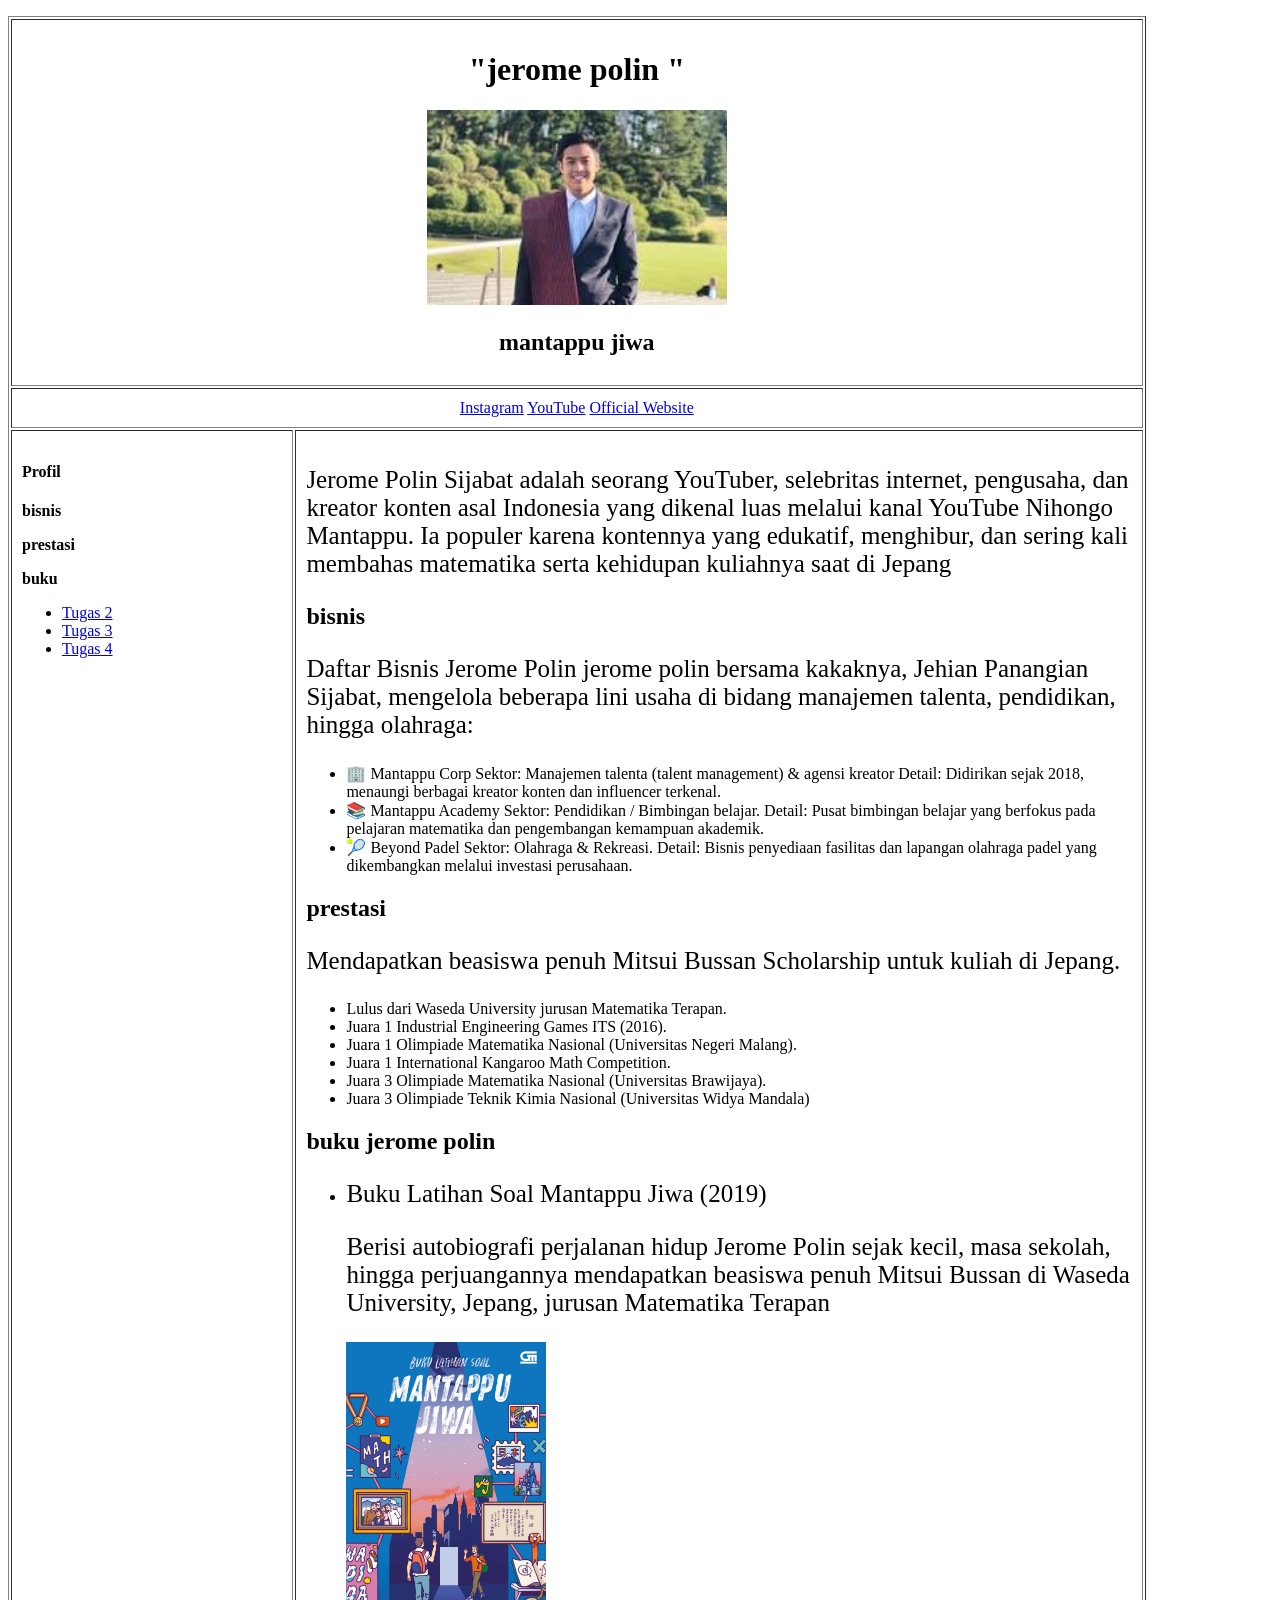
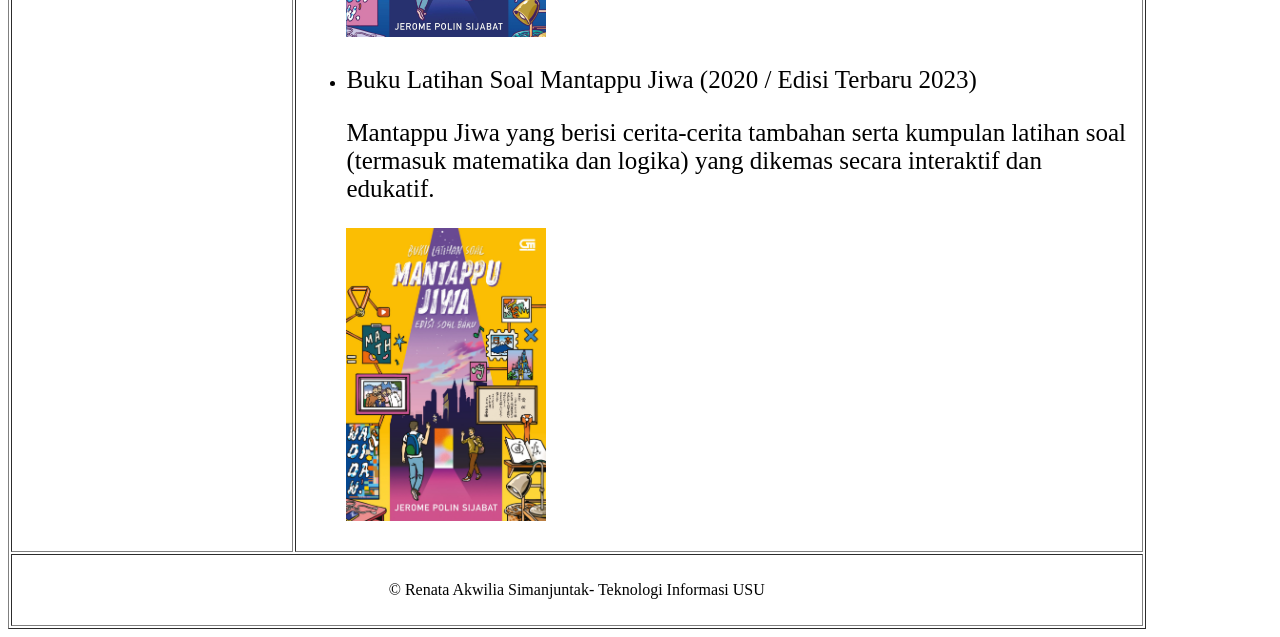
<file: index.html>
<!DOCTYPE html>
    <html lang="en">
    <head>
        <meta charset="UTF-8">
        <meta name="viewport" content="width=device-width,initial-scale=1.0">
        <title>document</title>
        <head>
        <body>
        
    <table border="1" width="90%" cellpadding="10">
    <!-- Header -->
 <tr>
        <td colspan="2" align="center">
          <h1>  "jerome polin "</h1>
        
       <img src="jerome.jpg" width="300">


        
       <h2>mantappu jiwa </h2>
        
        </td>
    </tr>
    
        <title>Document</title>
    </head>

    <p>
   <!-- Main menu -->
<tr>
    <td colspan="2" align="center">
        <a href="https://www.instagram.com/jeromepolin">Instagram</a>
        <a href="https://www.tiktok.com/@jeromepolin98?_r=1&_t=ZS-99KtvdGV0D7"> YouTube</a> 
        <a href="https://youtube.com/@nihongomantappu?si=-2rppP5RwWM5B-ng">Official Website</a>
    </td>
</tr> 
<!-- SIDEBAR -->
        <td width="25%" valign="top">
            <p><h4>Profil</h4></p>
            <P><b>
            bisnis
            </P></b>
            <p><b>
               prestasi
            </p></b>
        <p> <b> buku
            
        </p> </b>
        <p>
            <ul>
                <li><a href="tugas2.html">Tugas 2</a></li>
                <li><a href="tugas3.html">Tugas 3</a></li>
                <li><a href="tugas4.html">Tugas 4</a></li>
                
            </ul>
         </p>
         </td>

         <!-- Isi Konten -->
 

 <td valign="top">
   

<p style="font-size:25px;">
        
    Jerome Polin Sijabat adalah seorang YouTuber, selebritas internet, pengusaha, dan kreator konten asal Indonesia yang 
    dikenal luas melalui kanal YouTube Nihongo Mantappu. Ia populer karena kontennya yang edukatif, menghibur, dan sering
     kali membahas matematika serta kehidupan kuliahnya saat di Jepang
</p>


<h2> bisnis
</h2>
<p style="font-size: 25px;">
    
    
    Daftar Bisnis Jerome Polin 
    jerome polin bersama kakaknya, Jehian Panangian Sijabat, mengelola beberapa lini usaha di bidang manajemen talenta, pendidikan, hingga olahraga:
    <ul>
   <li> 🏢 Mantappu Corp
    Sektor: Manajemen talenta (talent management) & agensi kreator
    Detail: Didirikan sejak 2018, menaungi berbagai kreator konten dan influencer terkenal.</li>
     <li>📚 Mantappu Academy
    Sektor: Pendidikan / Bimbingan belajar.
    Detail: Pusat bimbingan belajar yang berfokus pada pelajaran matematika dan pengembangan kemampuan akademik.</li>
    <li>🎾 Beyond Padel
    Sektor: Olahraga & Rekreasi.
    Detail: Bisnis penyediaan fasilitas dan lapangan olahraga padel yang dikembangkan melalui investasi perusahaan.</li>
   </ul>
</p>


<h2>
    prestasi
</h2>
<p style="font-size: 25px;">
 Mendapatkan beasiswa penuh Mitsui Bussan Scholarship untuk kuliah di Jepang.
 <ul>
 <li>Lulus dari Waseda University jurusan Matematika Terapan.</li>
 <li>Juara 1 Industrial Engineering Games ITS (2016).</li>
<li>Juara 1 Olimpiade Matematika Nasional (Universitas Negeri Malang).</li>
 <li>Juara 1 International Kangaroo Math Competition.</li>
 <li>Juara 3 Olimpiade Matematika Nasional (Universitas Brawijaya).</li>
 <li>Juara 3 Olimpiade Teknik Kimia Nasional (Universitas Widya Mandala)</li>

 </ul>


<P>
    <b>
      <h2>buku jerome polin</h2>
    </b>
    <ul>
               <li>
                
                   
                    <p style="font-size: 25px;">Buku Latihan Soal Mantappu Jiwa (2019)
                    <p style="font-size: 25px;">Berisi autobiografi perjalanan hidup Jerome Polin sejak kecil,
                         masa sekolah, hingga perjuangannya mendapatkan beasiswa penuh Mitsui Bussan di Waseda 
                         University, Jepang, jurusan Matematika Terapan 
                        </p>
                </p>

<p>
                    <img src="mantappubiru.jpg" width="200"
                    </p>
               
                </li>

                <li>
                    <p style="font-size: 25px;">Buku Latihan Soal Mantappu Jiwa (2020 / Edisi Terbaru 2023)
                   <p style="font-size: 25px;">Mantappu Jiwa yang berisi cerita-cerita tambahan serta kumpulan latihan
                     soal (termasuk matematika dan logika) yang dikemas secara interaktif dan edukatif.</p> 
                   </p>
                   <p>
                    <img src="mantappukuning.jpg" width="200"
                </p>
                
                </li>

               
            </ul>
            <!-- FOOTER -->
<tr>
    <td colspan="2" align="center">
  <p>&copy; Renata Akwilia Simanjuntak- Teknologi Informasi USU</p>
    </td>
</tr>

       


</table>
    <body>
        
    </body>
    </html>
</file>
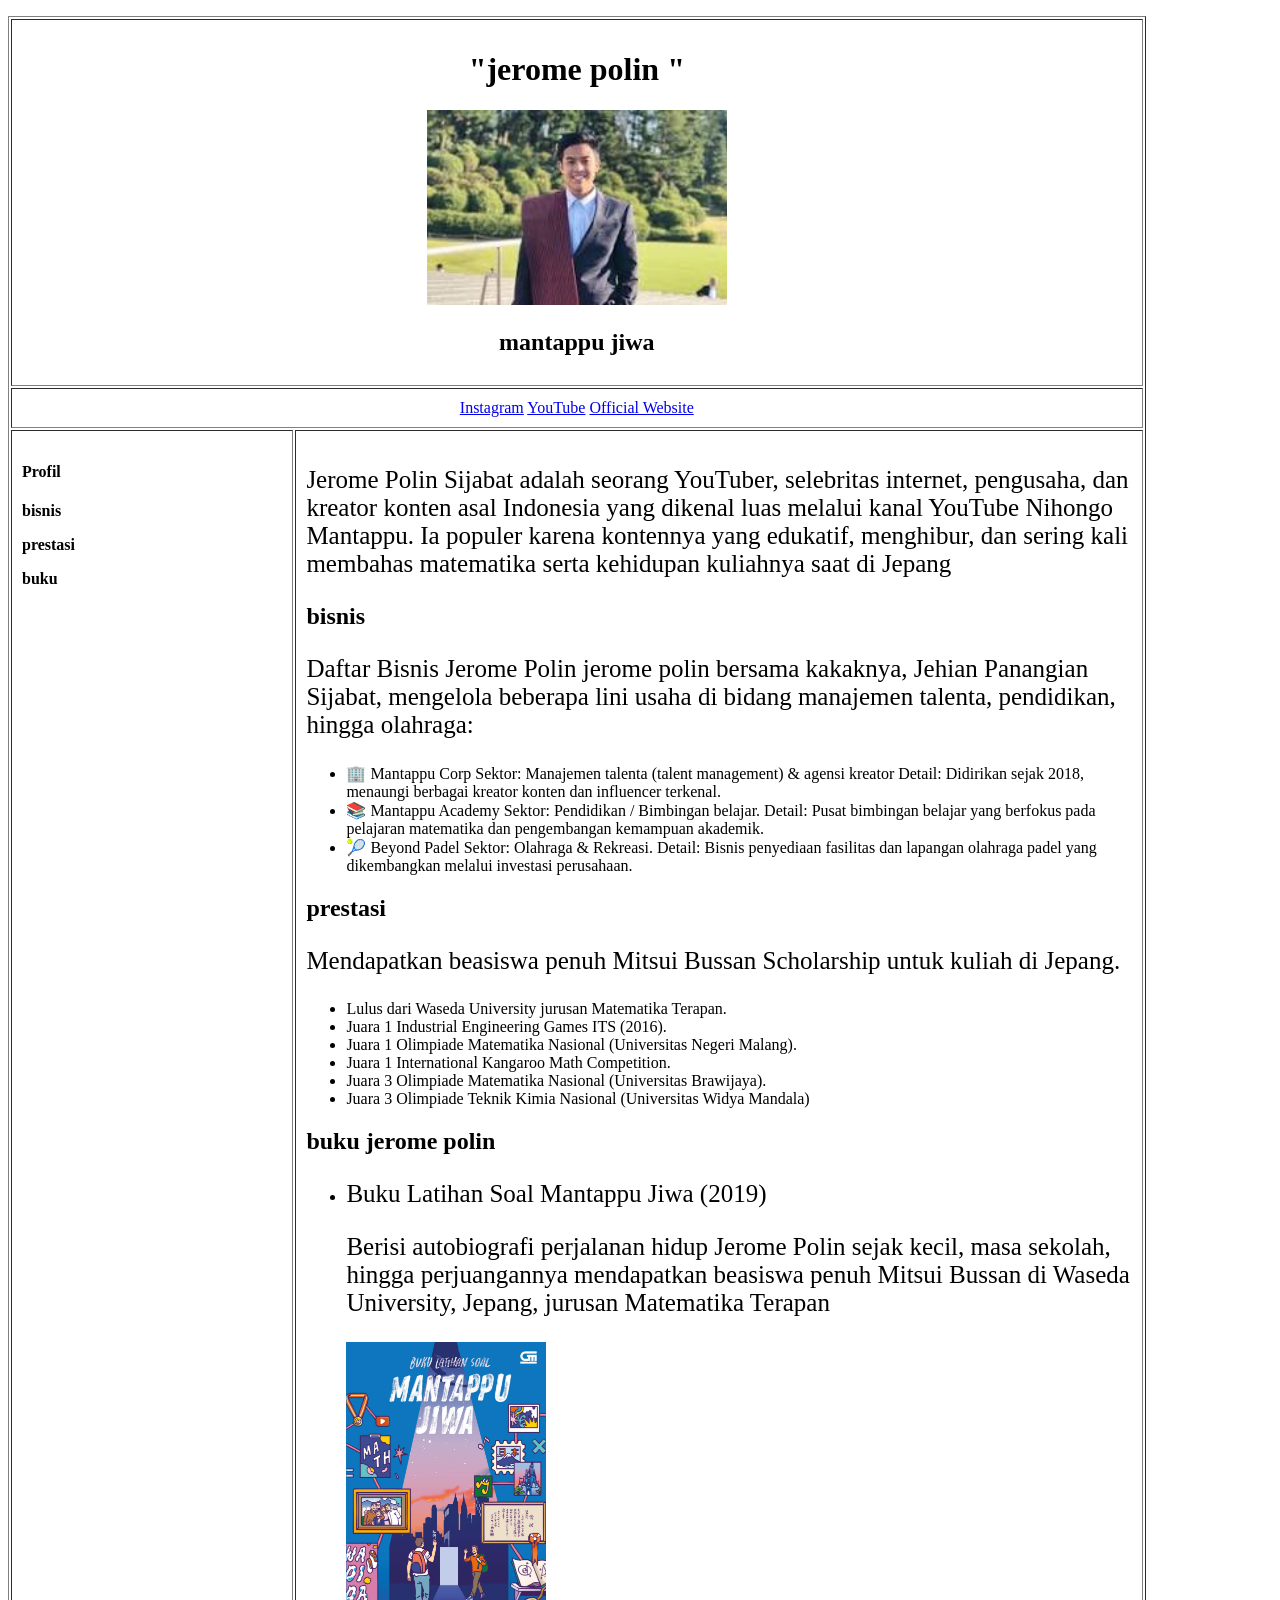
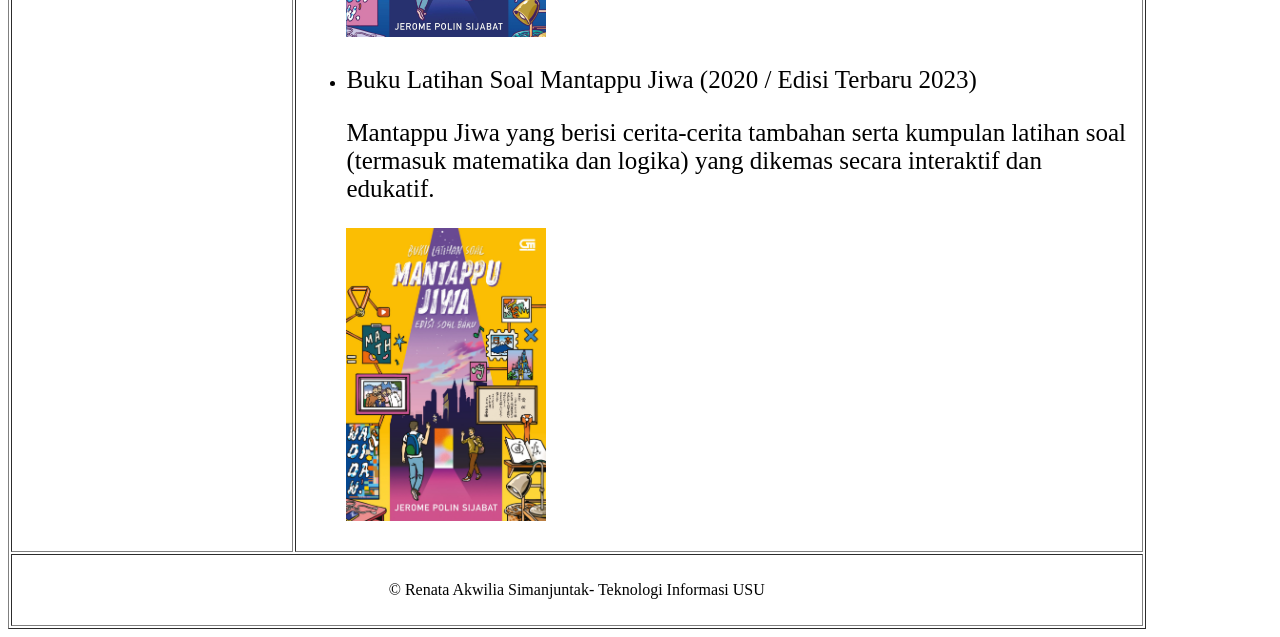
<file: tugas1.html>
<!DOCTYPE html>
    <html lang="en">
    <head>
        <meta charset="UTF-8">
        <meta name="viewport" content="width=device-width,initial-scale=1.0">
        <title>document</title>
        <head>
        <body>
        
    <table border="1" width="90%" cellpadding="10">
    <!-- Header -->
 <tr>
        <td colspan="2" align="center">
          <h1>  "jerome polin "</h1>
        
       <img src="jerome.jpg" width="300">


        
       <h2>mantappu jiwa </h2>
        
        </td>
    </tr>
    
        <title>Document</title>
    </head>

    <p>
   <!-- Main menu -->
<tr>
    <td colspan="2" align="center">
        <a href="https://www.instagram.com/jeromepolin">Instagram</a>
        <a href="https://www.tiktok.com/@jeromepolin98?_r=1&_t=ZS-99KtvdGV0D7"> YouTube</a> 
        <a href="https://youtube.com/@nihongomantappu?si=-2rppP5RwWM5B-ng">Official Website</a>
    </td>
</tr> 
<!-- SIDEBAR -->
        <td width="25%" valign="top">
            <p><h4>Profil</h4></p>
            <P><b>
            bisnis
            </P></b>
            <p><b>
               prestasi
            </p></b>
        <p> <b> buku
            
        </p> </b>
       
         </td>

         <!-- Isi Konten -->
 

 <td valign="top">
   

<p style="font-size:25px;">
        
    Jerome Polin Sijabat adalah seorang YouTuber, selebritas internet, pengusaha, dan kreator konten asal Indonesia yang 
    dikenal luas melalui kanal YouTube Nihongo Mantappu. Ia populer karena kontennya yang edukatif, menghibur, dan sering
     kali membahas matematika serta kehidupan kuliahnya saat di Jepang
</p>


<h2> bisnis
</h2>
<p style="font-size: 25px;">
    
    
    Daftar Bisnis Jerome Polin 
    jerome polin bersama kakaknya, Jehian Panangian Sijabat, mengelola beberapa lini usaha di bidang manajemen talenta, pendidikan, hingga olahraga:
    <ul>
   <li> 🏢 Mantappu Corp
    Sektor: Manajemen talenta (talent management) & agensi kreator
    Detail: Didirikan sejak 2018, menaungi berbagai kreator konten dan influencer terkenal.</li>
     <li>📚 Mantappu Academy
    Sektor: Pendidikan / Bimbingan belajar.
    Detail: Pusat bimbingan belajar yang berfokus pada pelajaran matematika dan pengembangan kemampuan akademik.</li>
    <li>🎾 Beyond Padel
    Sektor: Olahraga & Rekreasi.
    Detail: Bisnis penyediaan fasilitas dan lapangan olahraga padel yang dikembangkan melalui investasi perusahaan.</li>
   </ul>
</p>


<h2>
    prestasi
</h2>
<p style="font-size: 25px;">
 Mendapatkan beasiswa penuh Mitsui Bussan Scholarship untuk kuliah di Jepang.
 <ul>
 <li>Lulus dari Waseda University jurusan Matematika Terapan.</li>
 <li>Juara 1 Industrial Engineering Games ITS (2016).</li>
<li>Juara 1 Olimpiade Matematika Nasional (Universitas Negeri Malang).</li>
 <li>Juara 1 International Kangaroo Math Competition.</li>
 <li>Juara 3 Olimpiade Matematika Nasional (Universitas Brawijaya).</li>
 <li>Juara 3 Olimpiade Teknik Kimia Nasional (Universitas Widya Mandala)</li>

 </ul>


<P>
    <b>
      <h2>buku jerome polin</h2>
    </b>
    <ul>
               <li>
                
                   
                    <p style="font-size: 25px;">Buku Latihan Soal Mantappu Jiwa (2019)
                    <p style="font-size: 25px;">Berisi autobiografi perjalanan hidup Jerome Polin sejak kecil,
                         masa sekolah, hingga perjuangannya mendapatkan beasiswa penuh Mitsui Bussan di Waseda 
                         University, Jepang, jurusan Matematika Terapan 
                        </p>
                </p>

<p>
                    <img src="mantappubiru.jpg" width="200"
                    </p>
               
                </li>

                <li>
                    <p style="font-size: 25px;">Buku Latihan Soal Mantappu Jiwa (2020 / Edisi Terbaru 2023)
                   <p style="font-size: 25px;">Mantappu Jiwa yang berisi cerita-cerita tambahan serta kumpulan latihan
                     soal (termasuk matematika dan logika) yang dikemas secara interaktif dan edukatif.</p> 
                   </p>
                   <p>
                    <img src="mantappukuning.jpg" width="200"
                </p>
                
                </li>

               
            </ul>
            <!-- FOOTER -->
<tr>
    <td colspan="2" align="center">
  <p>&copy; Renata Akwilia Simanjuntak- Teknologi Informasi USU</p>
    </td>
</tr>

       


</table>
    <body>
        
    </body>
    </html>
</file>
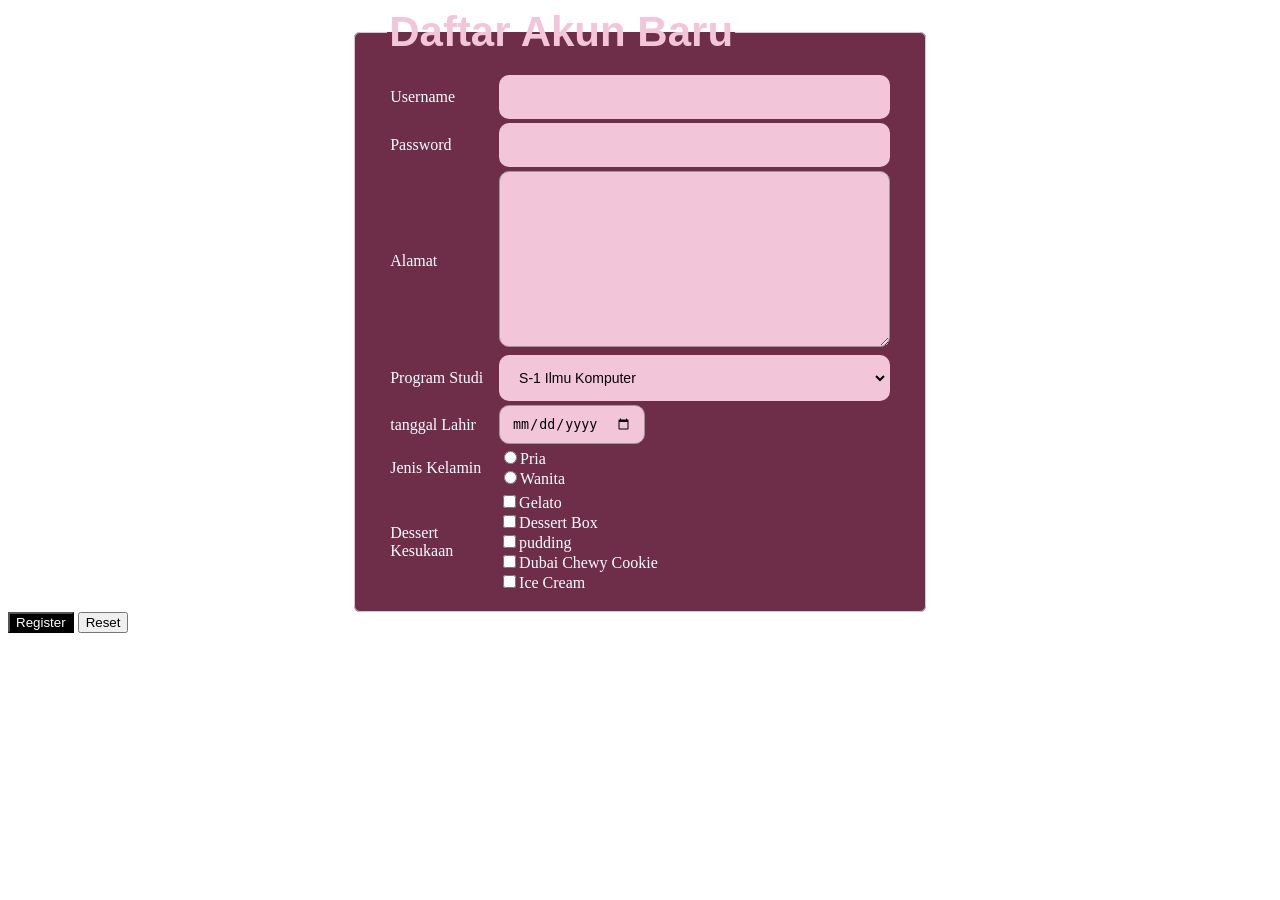
<file: tugas2.html>
<!DOCTYPE html>
<html lang="en">
<head>
    <meta charset="UTF-8">
    <meta name="viewport" content="width=device-width, initial-scale=1.0">
    <title>Document</title>
    <link rel="stylesheet" href="form.css">
</head>
<body>
   
    <fieldset>

        <!--kotak pertama : Daftar Akun Baru-->
   
       <legend>
         <h2>Daftar Akun Baru</h2></legend>
      
       <table>
         <tr>
   <td> <label> <for="username">Username</label></td>
<td> <input type="text" name="nama pengguna" id="username"> </td>
</tr>
  
<tr>
   <td> <label> <for="password">Password</label></td>
<td> <input type="text" name="passwword" id="password"> </td>
</tr>

<tr>
   <td> <label> <for="alamat">Alamat</label></td>
<td> <textarea rows="10" cols="50" id="alamat"></textarea></td>
</tr>

      
         <tr>
            <td><label for="program_studi">Program Studi</label></td>
               <td> <select id="program_studi" name="program_studi">
               <option value="S-1_ilmu_komputer">S-1 Ilmu Komputer</option>
                <option value="S-1_Teknologi_Informasi">S-1 Teknologi Informasi</option>
                 <option value="S-2_teknik_informatika">S-2 Teknik Informatika</option>
                  <option value="S-2_ Sains_Data_dan_Kecerdasan_Buatan">S-2 Sains Data dan Kecerdasan Buatan</option>
                   <option value="S-3_ilmu_komputer">S-3 Ilmu Komputer</option>
               
               </select>
                  </td>
         </tr>

 <tr>
   <td> <label> <for="tanggal_lahir">tanggal Lahir</label></td>
   <td> <input type="date" name="tanggal_lahir" id="tanggal_lahir"> </td>
</tr>

 <tr>
   <td> <label> <for="jenis_kelamin">Jenis Kelamin</label></td>
   <td> <label for="pria"><input type="radio" name="jenis_kelamin" id="pria" value="pria" >Pria</label> 
      <br>
 <label for="wanita"><input type="radio" name="jenis_kelamin" id="wanita" value="wanita" >Wanita</label> </td>

</tr>

<tr>
   <td> <label> <for="dessert_kesukaan">Dessert Kesukaan</label></td>
   <td> <label for="gelato"> <input type="checkbox" name="gelato" id="gelato" value="gelato">Gelato</label> <br>
 <label for="dessert box"> <input type="checkbox" name="dessertbox" id="dessertbox" value="dessertbox">Dessert Box</label> <br>
 <label for="pudding"> <input type="checkbox" name="pudding" id="pudding" value="pudding">pudding</label> <br>
<label for="dubaichewycookie"> <input type="checkbox" name="dubaichewycookie" id="dubaichewycookie" value="dubaichewycookie">Dubai Chewy Cookie</label> <br>
<label for="icecream"> <input type="checkbox" name="icecream" id="icecream" value="icecream">Ice Cream</label></td>
</tr>


</table>
 </fieldset>

<button style="background-color: black; color: white;" type="register" name="register">Register</button>
<button type="reset" name="btn-reset">Reset</button>



</body>
</html>
</file>
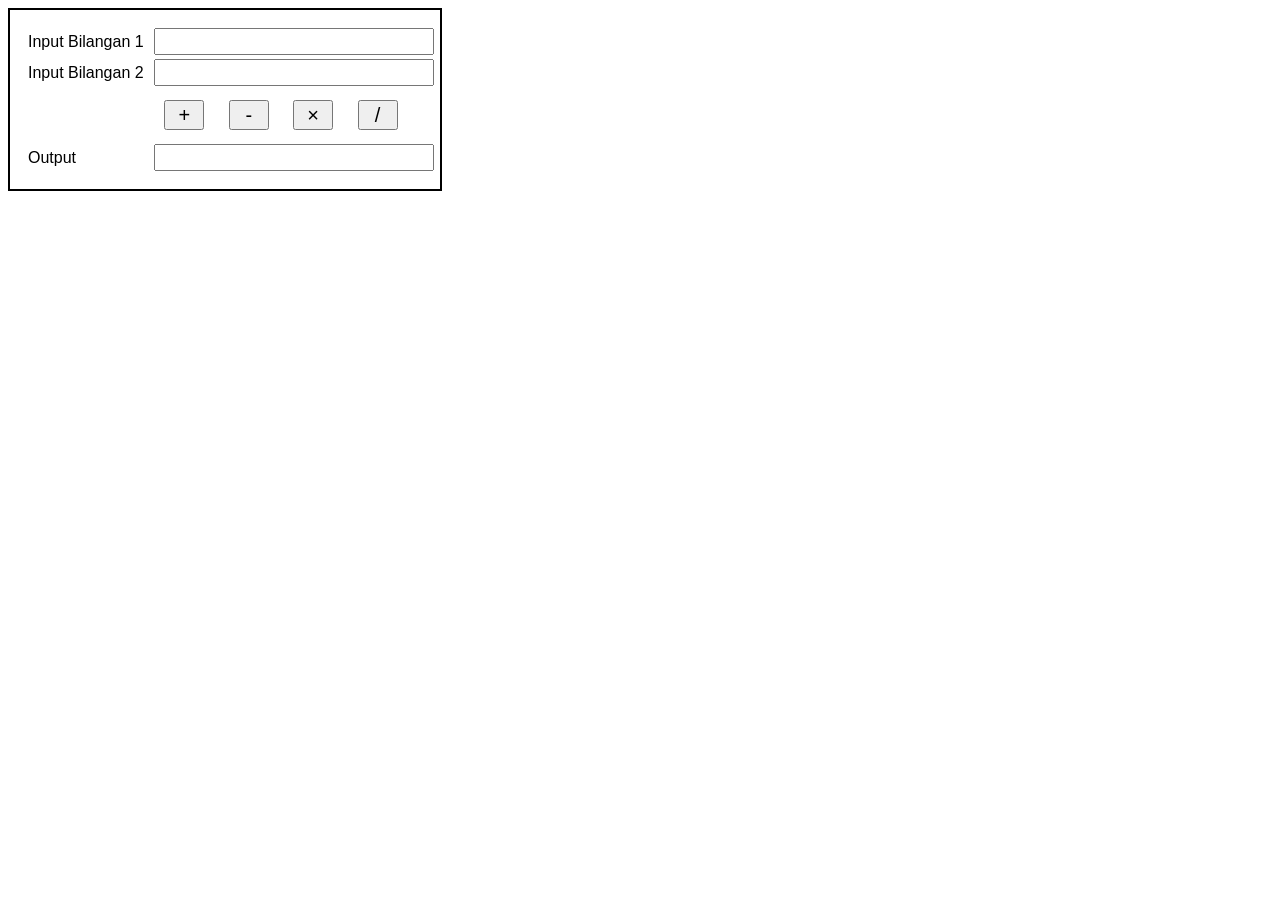
<file: tugas3.html>
<!DOCTYPE html>
<html lang="id">
<head>
    <meta charset="UTF-8">
    <meta name="viewport" content="width=device-width, initial-scale=1.0">
    <title>Kalkulator Sederhana</title>
    <link rel="stylesheet" href="tugas3.css" >
    <style>
        body{
            font-family: Arial, Helvetica, sans-serif;
        }
        .list{
            width: 400px;
            margin: 40x auto;
            border: 2px solid black;
            padding: 15px;
        }

        table{
            width: 100%;
        }

        input[type="number"],
        input[type="text"]{
            width: 100%;
            padding: 4px;
        }

        button{
            width: 40px;
            height: 30px;
            font-size: 20px;
            margin: 10px;
        }
    </style>
</head>
<body>

<div class="list">
    <table>
        <tr>
            <td>Input Bilangan 1</td>
            <td><input type="number" id="Bil1"></td>
        </tr>

        <tr>
            <td>Input Bilangan 2</td>
            <td><input type="number" id="Bil2"></td>
        </tr>

        <tr>
            <td></td>
            <td>
                <button onclick="hitung('+')">+</button>
                <button onclick="hitung('-')">-</button>
                <button onclick="hitung('*')">×</button>
                <button onclick="hitung('/')">/</button>
            </td>
        </tr>

        <tr>
            <td>Output</td>
            <td><input type="text" id="hasil" readonly></td>
        </tr>
    </table>
</div>

<script>
function hitung(operator){
    let a = parseFloat(document.getElementById("Bil1").value);
    let b = parseFloat(document.getElementById("Bil2").value);
    let hasil;

    if(operator == '+'){
        hasil = a + b;
    }
    else if(operator == '-'){
        hasil = a - b;
    }
    else if(operator == '*'){
        hasil = a * b;
    }
    else if(operator == '/'){
        hasil = a / b;
    }

    document.getElementById("hasil").value = hasil;
}
</script>

</body>
</html>
</file>
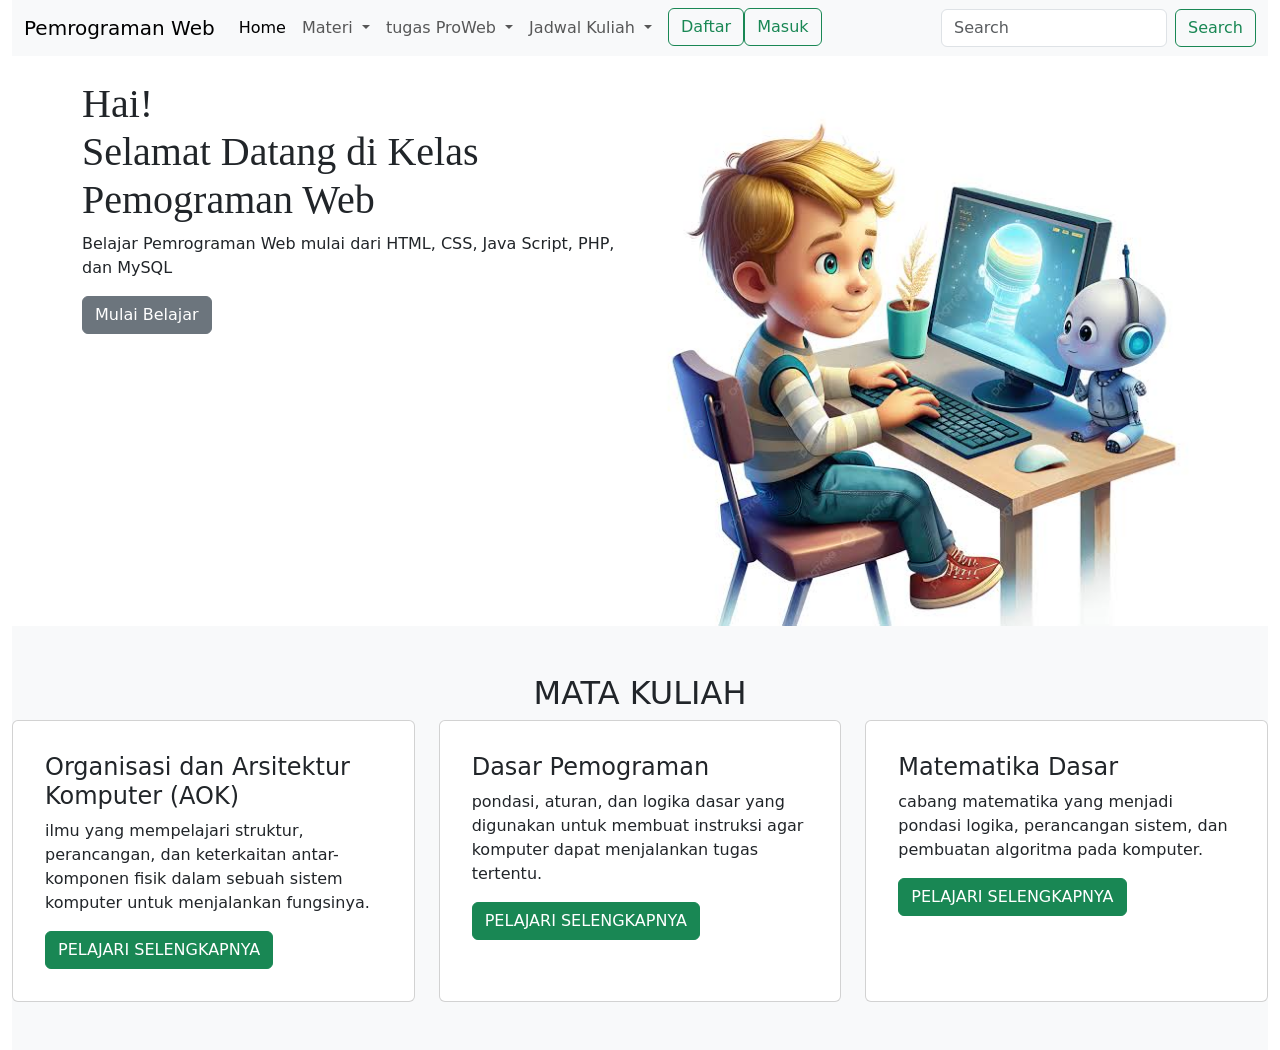
<file: tugas4.html>
<!DOCTYPE html>
<html lang="en">
<head>
  <meta charset="UTF-8">
  <meta name="viewport" content="width=device-width, initial-scale=1.0">
  <title>Belajar Bootstrap</title>

  <link href="https://cdn.jsdelivr.net/npm/bootstrap@5.3.3/dist/css/bootstrap.min.css" rel="stylesheet">
</head>
<body>
<div class="container-fluid">  
    <nav class="navbar navbar-expand-lg bg-body-tertiary">

<div class="container-fluid">  
    <a class="navbar-brand" href="#">Pemrograman Web</a>
    <button class="navbar-toggler" type="button" data-bs-toggle="collapse" data-bs-target="#navbarSupportedContent" aria-controls="navbarSupportedContent" aria-expanded="false" aria-label="Toggle navigation">
      <span class="navbar-toggler-icon"></span>
    </button>
    <div class="collapse navbar-collapse" id="navbarSupportedContent">
      <ul class="navbar-nav me-auto mb-2 mb-lg-0">
        <li class="nav-item">
          
          <a class="nav-link active" aria-current="page" href="#">Home</a>
        </li>
         <li class="nav-item dropdown">
          <a class="nav-link dropdown-toggle" href="#" role="button" data-bs-toggle="dropdown" aria-expanded="false">
            Materi
          </a>
          <ul class="dropdown-menu">
            <li><a class="dropdown-item">HTML</a></li>
           <li><a class="dropdown-item" >CSS</a></li>
          <li><a class="dropdown-item" >Java Script</a></li>
          <li><a class="dropdown-item" >PHP</a></li>
            <li><a class="dropdown-item" > MySQ</a></li>
            

            <li><hr class="dropdown-divider"></li>
           
          </ul>
        </li>
        
        <li class="nav-item dropdown">
          <a class="nav-link dropdown-toggle" href="#" role="button" data-bs-toggle="dropdown" aria-expanded="false">
            tugas ProWeb
          </a>
          <ul class="dropdown-menu">
            <li><a class="dropdown-item" href="tugas1.html">Tugas 1</a></li>
           <li><a class="dropdown-item" href="tugas2.html">Tugas 2</a></li>
          <li><a class="dropdown-item" href="tugas3.html">Tugas 3</a></li>
            

            <li><hr class="dropdown-divider"></li>
           
          </ul>
        </li>
         <li class="nav-item dropdown">
          <a class="nav-link dropdown-toggle" href="#" role="button" data-bs-toggle="dropdown" aria-expanded="false">
            Jadwal Kuliah
          </a>
          <ul class="dropdown-menu">
            <li><a class="dropdown-item">Reguler : Rabu/ 08.00-10.30</a></li>
            <li><a class="dropdown-item">Praktikum : Rabu/ 10.30-12.10</a></li>
         
          
            

            <li><hr class="dropdown-divider"></li>
           
          </ul>
          
      <li class="nav-item ms-lg-2 mt-2 mt-lg-0">
      <a class="btn btn-outline-success" href="#">Daftar</a>
      </li>
      <li class="nav-item ms-1g-2 mt-2 mt-lg-0">
      <a class="btn btn-outline-success" href="#">Masuk</a>
      </li>
        
    </ul>
      <form class="d-flex" role="search">
        <input class="form-control me-2" type="search" placeholder="Search" aria-label="Search"/>
        <button class="btn btn-outline-success" type="submit">Search</button>
      </form>
    </div>
  </div>
</nav>
  <section>
    <div class="container mt-4">
      <div class="row">

        <!-- 2. Kolom Kiri (Teks) -->
        <div class="col-md-6">
          <h1 style=" font-family: Cambria, Cochin, Georgia, Times, 'Times New Roman', serif;">
            Hai! <br />Selamat Datang di Kelas Pemograman Web
          </h1>
          <p>
            Belajar Pemrograman Web mulai dari HTML, CSS, Java Script, PHP, dan MySQL
          </p>
          
          <button type="button" class="btn btn-secondary">Mulai Belajar</button>
        </div>

        <!-- 3. Kolom Kanan (Gambar) -->
        <div class="col-md-6">
          <!-- Tambahkan class img-fluid agar gambar responsif & menyesuaikan kolom -->
          <img src="belajarkomputer.jpg" alt="" class="img-fluid" width="600">
        </div>

      </div>
    </div>
  <section class="py-5 bg-light" id="materi">
  <h2 class="text-center mb-2">
     MATA KULIAH
  </h2>
  <div class="row g-4">
  <!--HTML-->
  <div class="col-md-4">
  <div class="card h-100 p-3">
  <div class="card-body">
  <h4 href="https://lmsspada.kemdiktisaintek.go.id/pluginfile.php/718693/mod_resource/content/1/1.%20INTRODUCTION_PRESENTASI%20PDK%20UM%20METRO-UMMAT.pdf"> Organisasi dan Arsitektur Komputer (AOK) </h4>
  <p>

ilmu yang mempelajari struktur, perancangan, dan keterkaitan antar-komponen fisik dalam sebuah sistem komputer untuk menjalankan fungsinya.

  </p>
  <a href="#html" class="btn btn-success">PELAJARI SELENGKAPNYA</a>
  </div>
  </div>
  </div>
  <!--CSS-->
  <div class="col-md-4">
  <div class="card h-100 p-3">
  <div class="card-body">
  <h4>Dasar Pemograman</h4>
  <p>
 pondasi, aturan, dan logika dasar yang digunakan untuk membuat instruksi agar komputer dapat menjalankan tugas tertentu.
  </p>
  <a href="#html" class="btn btn-success">PELAJARI SELENGKAPNYA</a>
  </div>
  </div>
  </div>
  <!--JavaScript-->
  <div class="col-md-4">
  <div class="card h-100 p-3">
  <div class="card-body">
  <h4>Matematika Dasar</h4>
  <p>
     cabang matematika yang menjadi pondasi logika, perancangan sistem, dan pembuatan algoritma pada komputer.

  </p>
  <a href="#html" class="btn btn-success">PELAJARI SELENGKAPNYA</a>
  </div>
  </div>
  </div>



  <!-- JS Bootstrap (juga CDN untuk konsistensi) -->
  <script src="https://cdn.jsdelivr.net/npm/bootstrap@5.3.3/dist/js/bootstrap.bundle.min.js"></script>


</body>
</html>
</file>
<file: form.css>
* h2{
    margin: 0;
    padding: 0;
    font-family: 'Lato', sans-serif;
    color:#f3c5d8;
}

/* Fieldset dan legend */
fieldset {
    margin: 2em 0;
    padding: 1em 2em;
    border: solid 1px #ccc;
    border-radius: 6px;
    min-width: 200px;
    color: #fff;
}


.checks label {
    margin-top: 0;
    

}

label:first-of-type {
    margin-top: 0;
    
}

/* Input dan textarea */
input {
    padding: 0.5em;
    border: solid 1px #999;
    align-items: center;
    gap: 10px;
    margin: 10;
    padding: 10px 12px;
    background: #f3c5d8;
    border-radius: 10px;

}

input[type="alamat"],
input[type="text"],
input[type="tanggal_lahir"],
input[type="jenis kelamin"],
textarea,
select{
    width: 100%;
    box-sizing: border-box;
    padding: 12px 14px;
    border: 2px solid #f3c5d8;
    border-radius: 10px;
    font-size: 14px;
    outline: none;
    background: #f3c5d8;

}

.options 
{ 
    align-items: center;
    gap: 10px;
    margin: 10;
    padding: 10px 12px;
    background: #f3c5d8;
    border-radius: 10px;
}

 

textarea {
    min-height: 8em;
    min-width: 100%;
    padding: 0.5em;
    border: solid 1px #999;
}

/* Radio buttons dan checkboxes */
.checks {
    margin-bottom: 1em;
    align-items: center;
    gap: 10px;
    margin: 10;
    padding: 10px 12px;
    background: #f3c5d8;
    border-radius: 10px;

}

.checks p {
    margin-bottom: 0;
    align-items: center;
    gap: 10px;
    margin: 10;
    padding: 10px 12px;
    background: #f3c5d8;
    border-radius: 10px;

}

/* Submit Button */
input[type="submit"] {
    padding: 0.5em 1em;
    border-radius: 6px;
    background-color: #333;
    color: #fff;
    font-family: 'Lato', sans-serif;
    font-size: 0.8em;
}

/* Large screen rules */
@media screen and (min-width: 430px) {
    legend {
        font-size: 1.75em;
    }

    fieldset {
        width: 40%;
        min-width: 320px;
        margin: auto;
        background-color: #6e2d48;
    }

    .checks label {
        display: inline-block;
        padding-top: 0.5em;
        margin-top: 0;
        margin-right: 0.5em;
    }
}
</file>
<file: tugas3.css>
body{
            font-family: Arial, Helvetica, sans-serif;
        }
        .list{
            width: 400px;
            margin: 40x auto;
            border: 2px solid black;
            padding: 15px;
        }

        table{
            width: 100%;
        }

        input[type="number"],
        input[type="text"]{
            width: 100%;
            padding: 4px;
        }

        button{
            width: 40px;
            height: 30px;
            font-size: 20px;
            margin: 10px;
        }
</file>
